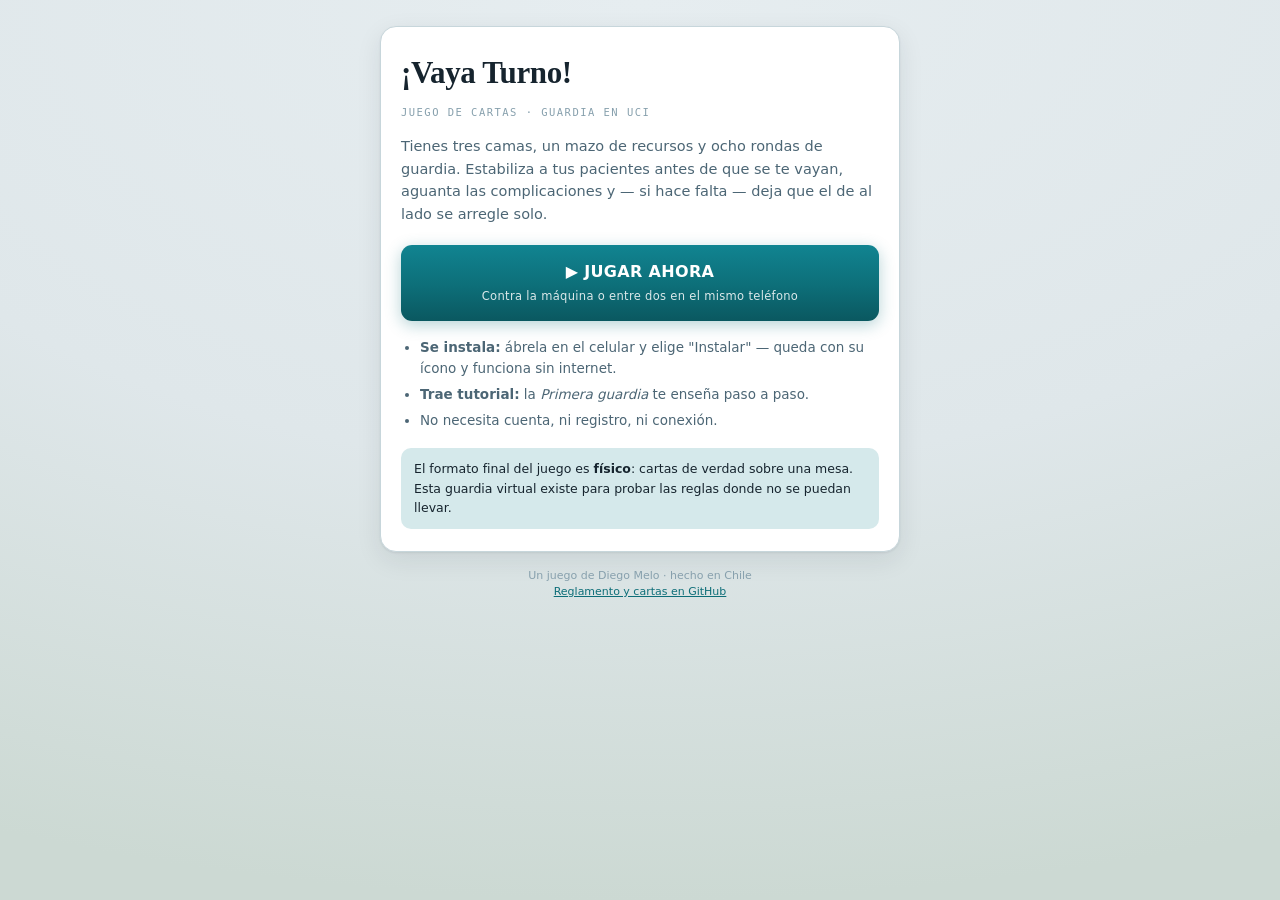
<file: docs/index.html>
<!doctype html>
<html lang="es-CL">
<head>
<meta charset="utf-8">
<meta name="viewport" content="width=device-width, initial-scale=1, viewport-fit=cover">
<title>¡Vaya Turno! — juego de cartas de guardia en UCI</title>
<meta name="description" content="¡Vaya Turno!: juego de cartas sobre el triage en una unidad de cuidados intensivos. Guardia virtual jugable en el teléfono.">
<meta name="theme-color" content="#0a5860">
<link rel="icon" href="juego/iconos/icono-192.png" sizes="192x192">
<link rel="apple-touch-icon" href="juego/iconos/apple-touch-icon.png">
<style>
  :root{
    --mesa:#dfe7ea; --papel:#ffffff; --ink:#16242e; --ink-2:#4c6675;
    --ink-3:#87a0ad; --line:#c7d6db; --acc:#0d6e78; --acc-soft:#d5e9eb;
  }
  *{box-sizing:border-box}
  body{margin:0;padding:26px 18px 40px;
       font-family:"Segoe UI",system-ui,-apple-system,sans-serif;
       color:var(--ink);line-height:1.55;
       background:radial-gradient(130% 100% at 50% 0%, #e6edf0 0%, var(--mesa) 52%, #ccd9d3 100%) fixed;
       min-height:100vh}
  main{max-width:520px;margin:0 auto}
  .marco{background:var(--papel);border:1px solid var(--line);border-radius:16px;
         padding:22px 20px;box-shadow:0 1px 2px rgba(22,36,46,.08), 0 8px 26px rgba(22,36,46,.09)}
  h1{font-family:Petrona,Georgia,serif;font-size:31px;margin:0;letter-spacing:-.4px}
  .sub{font-family:"IBM Plex Mono",ui-monospace,monospace;font-size:10.5px;
       letter-spacing:.14em;text-transform:uppercase;color:var(--ink-3);margin-top:7px}
  p{font-size:14.5px;color:var(--ink-2);margin:15px 0 0}
  .jugar{display:block;margin-top:20px;padding:15px;border-radius:11px;
         background:linear-gradient(180deg,#118491,var(--acc) 55%,#0a5860);
         color:#fff;text-align:center;text-decoration:none;font-weight:700;
         font-size:16px;letter-spacing:.02em;
         box-shadow:0 4px 16px rgba(13,110,120,.3)}
  .jugar small{display:block;font-weight:400;font-size:11.5px;opacity:.85;margin-top:3px}
  ul{margin:16px 0 0;padding-left:19px;font-size:13.5px;color:var(--ink-2)}
  li{margin-bottom:5px}
  .nota{margin-top:18px;padding:11px 13px;background:var(--acc-soft);
        border-radius:10px;font-size:12.5px;color:var(--ink)}
  footer{max-width:520px;margin:16px auto 0;text-align:center;
         font-size:11px;color:var(--ink-3);line-height:1.5}
  a{color:var(--acc)}
</style>
</head>
<body>
<main>
  <div class="marco">
    <h1>¡Vaya Turno!</h1>
    <div class="sub">Juego de cartas · guardia en UCI</div>
    <p>Tienes tres camas, un mazo de recursos y ocho rondas de guardia.
      Estabiliza a tus pacientes antes de que se te vayan, aguanta las
      complicaciones y — si hace falta — deja que el de al lado se
      arregle solo.</p>

    <a class="jugar" href="juego/">▶ JUGAR AHORA
      <small>Contra la máquina o entre dos en el mismo teléfono</small></a>

    <ul>
      <li><b>Se instala:</b> ábrela en el celular y elige "Instalar" — queda
        con su ícono y funciona sin internet.</li>
      <li><b>Trae tutorial:</b> la <i>Primera guardia</i> te enseña paso a paso.</li>
      <li>No necesita cuenta, ni registro, ni conexión.</li>
    </ul>

    <div class="nota">El formato final del juego es <b>físico</b>: cartas de
      verdad sobre una mesa. Esta guardia virtual existe para probar las
      reglas donde no se puedan llevar.</div>
  </div>
  <footer>
    Un juego de Diego Melo · hecho en Chile<br>
    <a href="https://github.com/diegonicolasmelo-cell/VAYA-TURNO">Reglamento y cartas en GitHub</a>
  </footer>
</main>
</body>
</html>
</file>
